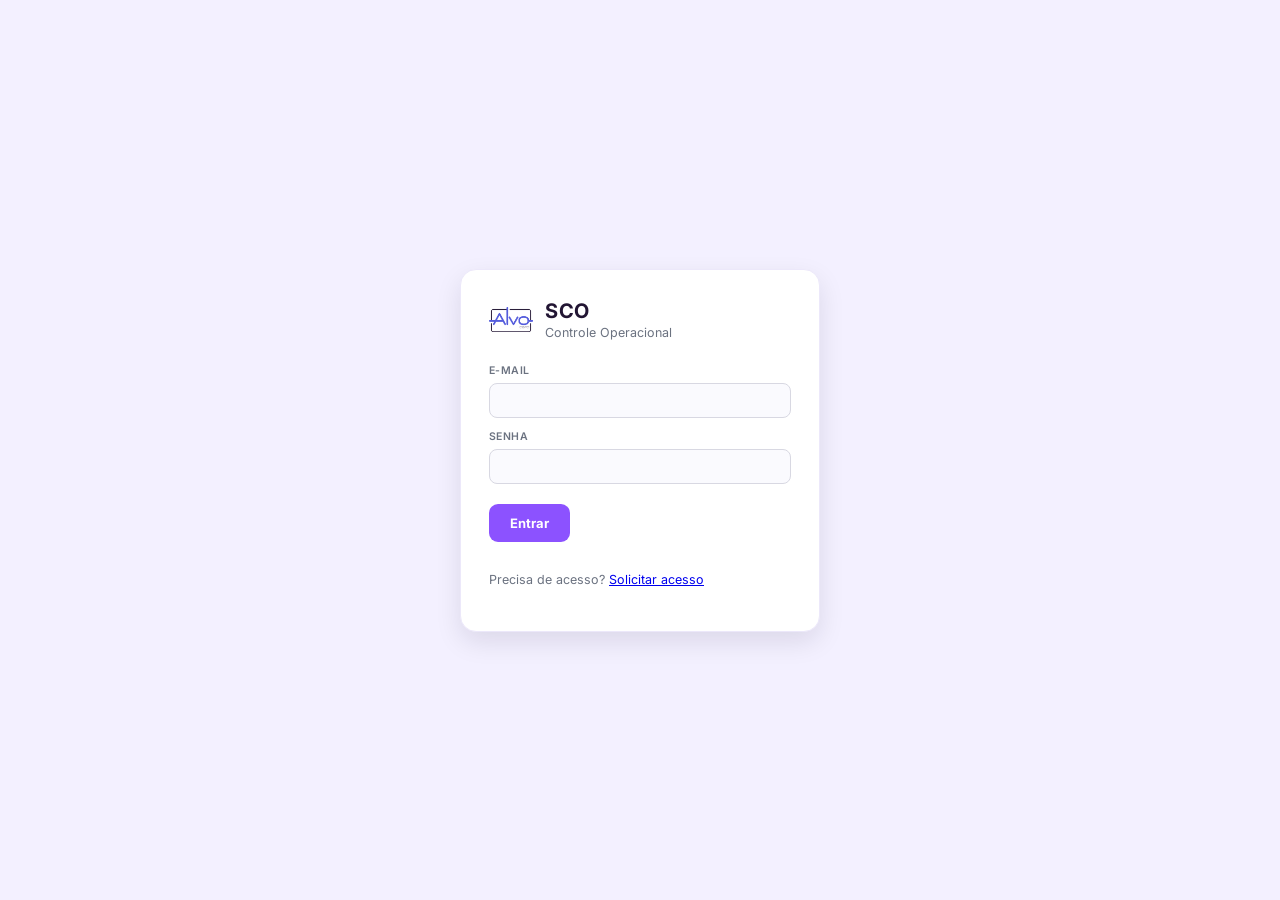
<file: front/index.html>
<!DOCTYPE html>
<html lang="pt-br">
<head>
<meta charset="UTF-8">
<meta name="viewport" content="width=device-width, initial-scale=1.0">
<title>Alvo Card — SCO</title>
<script>try{document.documentElement.setAttribute('data-theme',localStorage.getItem('cofc_tema')||'light')}catch(e){}</script>
<link rel="stylesheet" href="css/style.css">
<link rel="stylesheet"
      href="https://fonts.googleapis.com/css2?family=Inter:wght@400;500;600;700;800&display=swap"
      media="print" onload="this.media='all'">
</head>
<body>

<div class="toast-container" id="toast-container"></div>

<!-- ============ TOPBAR ============ -->
<header class="app-topbar">
  <div class="app-title">
    <img class="app-logo" src="assets/logo.png" alt="Alvo Card">
    <div class="app-title-text">
      <h1>Alvo Card</h1>
      <small>SCO — Controle Operacional</small>
    </div>
    <span class="breadcrumb-pill" id="breadcrumb">Módulos</span>
  </div>
  <div class="topbar-actions">
    <span id="sco-usuario-barra" class="sco-usuario-barra" hidden>
      <span id="sco-usuario-nome" class="muted"></span>
      <button class="btn btn-secondary btn-sm" id="btn-sco-admin" type="button" hidden>👤 Usuários</button>
      <button class="btn btn-secondary btn-sm" id="btn-sco-sair" type="button">Sair</button>
    </span>
    <button class="theme-btn" id="btn-tema" type="button" aria-label="Alternar tema">☀️ Claro</button>
    <button class="btn btn-secondary" id="btn-back" hidden>← Voltar</button>
  </div>
</header>

<main class="app-main">

  <div class="alert alert-modo" id="banner-modo" hidden></div>

  <!-- ============ PÁGINA: MÓDULOS ============ -->
  <section class="page" id="page-modulos">
    <div class="card">
      <h2 class="section-title">Módulos</h2>
      <p class="muted">Selecione um módulo para continuar.</p>
      <div class="modulos-grid">
        <button class="btn-modulo" data-goto="conciliacao">
          <span class="btn-modulo-icon"><svg viewBox="0 0 48 48" fill="none" stroke="currentColor" stroke-width="2.4" stroke-linecap="round" stroke-linejoin="round"><path d="M14 11 H8 V37 H14"/><path d="M34 11 H40 V37 H34"/><path d="M17 24 H20.5"/><path d="M31 24 H27.5"/><circle cx="24" cy="24" r="3.2" fill="currentColor" stroke="none"/></svg></span>
          <span>Conciliação</span>
        </button>
        <button class="btn-modulo" data-goto="gestao">
          <span class="btn-modulo-icon"><svg viewBox="0 0 48 48" fill="none" stroke="currentColor" stroke-width="2.4" stroke-linecap="round" stroke-linejoin="round"><circle cx="12" cy="24" r="6"/><circle cx="36" cy="24" r="6"/><path d="M18 24 H30"/><rect x="21.5" y="20.5" width="5" height="7" rx="1.5" fill="currentColor" stroke="none"/></svg></span>
          <span>Gestão de Convênios</span>
        </button>
      </div>
    </div>
  </section>

  <!-- ============ PÁGINA: CONCILIAÇÃO (submódulos) ============ -->
  <section class="page" id="page-conciliacao" hidden>
    <div class="card">
      <h2 class="section-title">Submódulos de Conciliação</h2>
      <p class="muted">Acesse as funcionalidades do módulo.</p>
      <div class="modulos-grid">
        <button class="btn-modulo" data-goto="sintetico">
          <span class="btn-modulo-icon"><svg viewBox="0 0 48 48" fill="none" stroke="currentColor" stroke-width="2.4" stroke-linecap="round" stroke-linejoin="round"><rect x="7.5" y="7.5" width="14" height="18" rx="3"/><rect x="26.5" y="7.5" width="14" height="10" rx="3"/><rect x="26.5" y="21.5" width="14" height="19" rx="3"/><rect x="7.5" y="29.5" width="14" height="11" rx="3"/></svg></span>
          <span>Controle Sintético — Convênios</span>
        </button>
        <button class="btn-modulo" data-goto="gerencia">
          <span class="btn-modulo-icon"><svg viewBox="0 0 48 48" fill="none" stroke="currentColor" stroke-width="2.4" stroke-linecap="round" stroke-linejoin="round"><path d="M8 16 H40"/><circle cx="18" cy="16" r="3.2" fill="currentColor" stroke="none"/><path d="M8 32 H40"/><circle cx="30" cy="32" r="3.2" fill="currentColor" stroke="none"/></svg></span>
          <span>Gerência de Convênios</span>
        </button>
        <button class="btn-modulo" data-goto="responsaveis">
          <span class="btn-modulo-icon"><svg viewBox="0 0 48 48" fill="none" stroke="currentColor" stroke-width="2.4" stroke-linecap="round" stroke-linejoin="round"><circle cx="17" cy="16" r="6"/><path d="M8 34 a9 9 0 0 1 18 0"/><rect x="30" y="14" width="11" height="15" rx="2.5"/><path d="M33 20 H38"/><path d="M33 24 H36.5"/></svg></span>
          <span>Responsáveis pela Conciliação</span>
        </button>
        <button class="btn-modulo" data-goto="remessas">
          <span class="btn-modulo-icon"><svg viewBox="0 0 48 48" fill="none" stroke="currentColor" stroke-width="2.4" stroke-linecap="round" stroke-linejoin="round"><rect x="7.5" y="14.5" width="15" height="19" rx="3"/><path d="M11 21 H19"/><path d="M11 25 H17"/><path d="M26 24 H40"/><path d="M35 19 L40 24 L35 29"/></svg></span>
          <span>Remessas — por convênio</span>
        </button>
      </div>
    </div>
  </section>

  <!-- ============ PÁGINA: GESTÃO DE CONVÊNIOS (submódulos) ============ -->
  <section class="page" id="page-gestao" hidden>
    <div class="card">
      <h2 class="section-title">Submódulos de Gestão de Convênios</h2>
      <p class="muted">
        O <b>convênio</b> é o assunto: cada originadora que o opera é uma linha dele,
        com número, vigência e custo próprios. As originadoras em si são cadastradas
        no submódulo ao lado.
      </p>
      <div class="modulos-grid">
        <button class="btn-modulo" data-goto="convenios">
          <span class="btn-modulo-icon"><svg viewBox="0 0 48 48" fill="none" stroke="currentColor" stroke-width="2.4" stroke-linecap="round" stroke-linejoin="round"><circle cx="12" cy="24" r="6"/><circle cx="36" cy="24" r="6"/><path d="M18 24 H30"/><rect x="21.5" y="20.5" width="5" height="7" rx="1.5" fill="currentColor" stroke="none"/></svg></span>
          <span>Convênios — originadoras e custos</span>
        </button>
        <button class="btn-modulo" data-goto="originadoras">
          <span class="btn-modulo-icon"><svg viewBox="0 0 48 48" fill="none" stroke="currentColor" stroke-width="2.4" stroke-linecap="round" stroke-linejoin="round"><circle cx="24" cy="24" r="6" fill="currentColor" stroke="none"/><path d="M24 6 V13"/><path d="M24 35 V42"/><path d="M6 24 H13"/><path d="M35 24 H42"/></svg></span>
          <span>Originadoras</span>
        </button>
      </div>
    </div>
  </section>

  <!-- ============ PÁGINA: CONVÊNIOS (lista) ============ -->
  <section class="page" id="page-convenios" hidden>
    <div class="card">
      <h2 class="section-title">Convênios</h2>
      <p class="muted">
        Um convênio é identificado pelo <b>CNPJ</b> — o número muda de originadora
        para originadora. A competência define quais vínculos aparecem como
        <b>vigentes</b> e qual custo está valendo.
      </p>

      <div class="filtros-grid">
        <div class="field">
          <label for="cv-competencia">Competência de referência</label>
          <input type="month" id="cv-competencia">
        </div>
        <div class="field">
          <label for="cv-vigencia">Situação na competência</label>
          <select id="cv-vigencia">
            <option value="todos">Todos</option>
            <option value="vigentes">Só com originadora vigente</option>
            <option value="sem">Sem originadora vigente</option>
          </select>
        </div>
        <div class="field field-busca">
          <label for="cv-busca">Busca</label>
          <input type="text" id="cv-busca" placeholder="Nome, CNPJ, originadora ou número...">
        </div>
      </div>
      <div class="sintetico-actions">
        <button class="btn btn-primary" id="btn-cv-buscar">🔎 Pesquisar</button>
        <button class="btn btn-secondary" id="btn-cv-novo">+ Novo convênio</button>
      </div>
      <p class="muted venc-sub">
        A <b>geração de competência</b> saiu daqui: quem decide o que entra na
        conciliação é a mesa. Ela agora vive em
        <b>Conciliação › Gerência de Convênios</b>.
      </p>
    </div>

    <div class="card">
      <div class="alert-invert" id="cv-resumo">0 convênio(s)</div>
      <div class="table-wrapper">
        <table class="grid" id="tbl-convenios"><thead></thead><tbody></tbody></table>
      </div>
      <div class="tbl-hint">💡 Clique na linha para abrir o convênio e gerir as originadoras e os custos.</div>
    </div>
  </section>

  <!-- ============ PÁGINA: CONVÊNIO (detalhe) ============ -->
  <section class="page" id="page-convenio" hidden>
    <div class="card">
      <h2 class="section-title">Convênio</h2>
      <div class="alert" id="convenio-header">Selecione um convênio na lista.</div>
      <div class="form-grid form-grid-2">
        <div class="field"><label>CNPJ *</label><input data-c="cnpj_convenio" id="cvd-cnpj"></div>
        <div class="field"><label>Nome do convênio *</label><input data-c="nome_convenio"></div>
        <div class="field"><label>Averbadora</label><input data-c="averbadora" placeholder="Ex.: Zetra"></div>
        <div class="field"><label>Status</label>
          <select data-c="status"><option>ATIVO</option><option>INATIVO</option></select>
        </div>
        <div class="field"><label>Status de produção</label>
          <select data-c="status_producao">
            <option value="">(não informado)</option>
            <option>Em produção</option><option>Em implantação</option>
            <option>Suspenso</option><option>Encerrado</option>
          </select>
        </div>
        <div class="field"><label>Gestora de margem</label><input data-c="gestora_margem" placeholder="Ex.: Zetra, Neoconsig, Consignet"></div>
        <div class="field"><label>Link de acesso (gestora)</label><input data-c="link_gestora" id="cvd-link-gestora" placeholder="https://..."></div>
        <div class="field field-wide"><label>Observação</label><textarea data-c="observacao" rows="2"></textarea></div>
      </div>
      <div class="form-actions">
        <button class="btn btn-primary" id="btn-salvar-convenio">Salvar convênio</button>
        <button class="btn btn-secondary" id="btn-acessar-gestora">Acessar gestora</button>
      </div>
      <div class="form-msg" id="msg-convenio"></div>
    </div>

    <!-- Originadoras que operam este convênio -->
    <div class="card">
      <div class="aba-titulo">Originadoras que operam este convênio</div>
      <p class="muted venc-sub">
        Cada linha é um vínculo: o número do convênio <b>naquela originadora</b> e a
        vigência que o coloca (ou tira) da conciliação mensal.
      </p>
      <div class="table-wrapper">
        <table class="grid" id="tbl-vinculos"><thead></thead><tbody></tbody></table>
      </div>
      <div class="tbl-hint">💡 Clique na linha para editar o vínculo e cadastrar o custo dele.</div>
    </div>

    <div class="card">
      <div class="aba-titulo" id="titulo-form-vinculo">Adicionar originadora ao convênio</div>
      <div class="form-grid">
        <div class="field"><label>Originadora *</label><select data-v="originador" id="vin-originador"></select></div>
        <div class="field"><label>N° do convênio (automático)</label><input data-v="numero_convenio" id="vin-numero" class="campo-chave" readonly placeholder="gerado ao salvar"></div>
        <div class="field"><label>Vigente a partir de *</label><input type="month" data-v="competencia_inicio"></div>
        <div class="field"><label>Encerrado em (vazio = vigente)</label><input type="month" data-v="competencia_fim"></div>
        <div class="field"><label>Status</label>
          <select data-v="status"><option>ATIVO</option><option>INATIVO</option></select>
        </div>
        <div class="field field-wide"><label>Observação</label><textarea data-v="observacao" rows="2"></textarea></div>
      </div>
      <div class="form-actions">
        <button class="btn btn-primary" id="btn-salvar-vinculo">Salvar vínculo</button>
        <button class="btn btn-secondary" id="btn-novo-vinculo">Novo / Limpar</button>
        <button class="btn btn-ghost" id="btn-excluir-vinculo" hidden>Excluir vínculo</button>
      </div>
      <div class="form-msg" id="msg-vinculo"></div>
    </div>

    <!-- O controle de vencimentos/competências saiu da Gestão: agora é da
         Conciliação, em Conciliação › Gerência de Convênios. A Gestão fica
         só com o cadastro do convênio (originadoras, vigência e custo). -->

    <!-- Custo do vínculo selecionado -->
    <div class="card" id="card-custo" hidden>
      <div class="aba-titulo" id="titulo-custo">Custo do vínculo</div>
      <p class="muted venc-sub">
        Vale <b>um custo por competência</b>. Ao colocar um novo em vigor, o anterior
        não é apagado: fica encerrado na competência anterior, para que a conciliação
        de um mês passado continue sabendo qual custo valia nele.
      </p>

      <div class="form-grid">
        <div class="field"><label>Método de custo *</label>
          <select data-k="metodo" id="custo-metodo">
            <option value="PERCENTUAL">Percentual sobre valor</option>
            <option value="FIXO_MENSAL">Valor fixo mensal</option>
            <option value="POR_CONTRATO">Valor por contrato/operação</option>
            <option value="FAIXA">Faixa / escalonado</option>
          </select>
        </div>
        <div class="field"><label>Vigente a partir de *</label><input type="month" data-k="competencia_inicio"></div>

        <div class="field custo-campo custo-PERCENTUAL"><label>Alíquota (%)</label><input data-k="aliquota_percentual" placeholder="Ex.: 2,5"></div>
        <div class="field custo-campo custo-PERCENTUAL"><label>Base de cálculo</label>
          <select data-k="base_calculo">
            <option value="VALOR_RETORNO">Valor retorno (descontado em folha)</option>
            <option value="VALOR_REMESSA">Valor remessa (enviado)</option>
            <option value="VALOR_REPASSE">Valor repasse (recebido do convênio)</option>
          </select>
        </div>
        <div class="field custo-campo custo-FIXO_MENSAL"><label>Valor fixo mensal (R$)</label><input data-k="valor_fixo" placeholder="Ex.: 1500,00"></div>
        <div class="field custo-campo custo-POR_CONTRATO"><label>Valor por contrato (R$)</label><input data-k="valor_unitario" placeholder="Ex.: 3,50"></div>
        <div class="field custo-campo custo-FAIXA"><label>Faixa definida por</label>
          <select data-k="criterio_faixa">
            <option value="QUANTIDADE">Quantidade de contratos</option>
            <option value="VALOR">Valor da competência</option>
          </select>
        </div>

        <div class="field field-wide"><label>Observação</label><textarea data-k="observacao" rows="2"></textarea></div>
      </div>

      <!-- Tabela de faixas (só no método FAIXA) -->
      <div class="custo-campo custo-FAIXA" id="bloco-faixas">
        <div class="aba-titulo">Degraus da tabela</div>
        <div class="table-wrapper">
          <table class="grid grid-compact" id="tbl-faixas"><thead></thead><tbody></tbody></table>
        </div>
        <div class="form-actions">
          <button class="btn btn-secondary" id="btn-add-faixa" type="button">+ Adicionar degrau</button>
        </div>
        <div class="tbl-hint">💡 Deixe <b>Até</b> em <b>0</b> no último degrau: ele absorve tudo acima do anterior.</div>
      </div>

      <div class="form-actions">
        <button class="btn btn-primary" id="btn-salvar-custo">Colocar custo em vigor</button>
      </div>
      <div class="form-msg" id="msg-custo"></div>

      <div class="aba-titulo">Histórico de custo</div>
      <div class="tbl-hint">💡 Clique num custo para <b>ativar/desativar</b>. Custo inativo não é aplicado no cálculo (o histórico é preservado).</div>
      <div class="table-wrapper">
        <table class="grid grid-compact" id="tbl-custos"><thead></thead><tbody></tbody></table>
      </div>
    </div>
  </section>

  <!-- ============ PÁGINA: ORIGINADORAS ============ -->
  <section class="page" id="page-originadoras" hidden>
    <div class="card">
      <h2 class="section-title">Originadoras</h2>
      <p class="muted">
        Cadastro de cada originadora. Os convênios são ligados a elas no submódulo
        <b>Convênios</b>.
      </p>
      <div class="table-wrapper">
        <table class="grid" id="tbl-originadoras"><thead></thead><tbody></tbody></table>
      </div>
      <div class="tbl-hint">💡 Clique na linha para editar. Originadora com convênio vinculado não é excluída — inative-a.</div>
    </div>

    <div class="card">
      <div class="aba-titulo" id="titulo-form-originadora">Cadastro de originadora (criar/editar)</div>
      <div class="form-grid">
        <div class="field"><label>Nome *</label><input data-o="nome" id="org-nome" placeholder="Ex.: Alvo Card"></div>
        <div class="field"><label>Código *</label><input data-o="codigo" placeholder="Ex.: ALV" maxlength="4"></div>
        <div class="field"><label>CNPJ</label><input data-o="cnpj"></div>
        <div class="field"><label>Status</label>
          <select data-o="status"><option>ATIVO</option><option>INATIVO</option></select>
        </div>
        <div class="field field-wide"><label>Observação</label><textarea data-o="observacao" rows="2"></textarea></div>
      </div>
      <div class="form-actions">
        <button class="btn btn-primary" id="btn-salvar-originadora">Salvar originadora</button>
        <button class="btn btn-secondary" id="btn-novo-originadora">Novo / Limpar</button>
        <button class="btn btn-ghost" id="btn-excluir-originadora" hidden>Excluir</button>
      </div>
      <div class="form-msg" id="msg-originadora"></div>
    </div>
  </section>

  <!-- ============ PÁGINA: CONTROLE SINTÉTICO ============ -->
  <section class="page" id="page-sintetico" hidden>
    <div class="card">
      <h2 class="section-title">Controle Sintético</h2>
      <p class="muted">O controle é <b>mensal por originadora</b>: escolha a competência e a originadora para listar os convênios.</p>

      <details class="accordion" open>
        <summary>Filtros</summary>
        <div class="filtros-grid">
          <div class="field">
            <label for="f-mes">Mês (referência) *</label>
            <select id="f-mes"></select>
          </div>
          <div class="field">
            <label for="f-originador">Originadora *</label>
            <select id="f-originador"></select>
          </div>
          <div class="field">
            <label for="f-status">Status</label>
            <select id="f-status"></select>
          </div>
          <div class="field">
            <label for="f-motivo">Motivo</label>
            <select id="f-motivo"></select>
          </div>
          <div class="field">
            <label for="f-venc">Data vencimento</label>
            <input type="text" id="f-venc" placeholder="dd/mm/aaaa">
          </div>
          <div class="field">
            <label for="f-sla">Data SLA</label>
            <input type="text" id="f-sla" placeholder="dd/mm/aaaa">
          </div>
          <div class="field">
            <label for="f-corte">Data corte</label>
            <input type="text" id="f-corte" placeholder="dd/mm/aaaa">
          </div>
        </div>
        <div class="field field-busca">
          <label for="f-busca">Busca</label>
          <input type="text" id="f-busca" placeholder="Nome, CNPJ, número do convênio, motivo...">
        </div>
        <div class="sintetico-actions">
          <button class="btn btn-primary" id="btn-filtrar">🔎 Pesquisar</button>
          <button class="btn btn-secondary" id="btn-abrir">Abrir ▸</button>
          <button class="btn btn-ghost" id="btn-limpar">Limpar</button>
        </div>
      </details>
    </div>

    <div class="card">
      <div class="alert-invert" id="sintetico-resumo">0 registro(s) encontrado(s)</div>
      <div class="table-wrapper">
        <table class="grid" id="tbl-sintetico">
          <thead>
            <tr>
              <th>Mês Ref.</th>
              <th>Originador</th>
              <th>N° Convênio</th>
              <th>Nome convênio</th>
              <th>Status Conciliação</th>
              <th>VCTO convênio</th>
              <th>SLA Conciliação</th>
              <th>Data corte</th>
              <th>Inadimp</th>
              <th>% Inadimp</th>
            </tr>
          </thead>
          <tbody id="tbl-sintetico-body"></tbody>
        </table>
        <p class="empty-state" id="sintetico-empty" hidden>Selecione a competência e a originadora e clique em Pesquisar.</p>
      </div>
      <div class="tbl-hint">💡 Selecione uma linha e clique em <b>Abrir</b> (ou duplo clique).</div>
    </div>
  </section>

  <!-- ============ PÁGINA: CONTROLE ANALÍTICO ============ -->
  <section class="page" id="page-analitico" hidden>
    <div class="card">
      <h2 class="section-title">Controle Analítico</h2>
      <div class="alert" id="analitico-header">Selecione um convênio no Sintético para ver o detalhe.</div>
    </div>

    <!-- Dashboard de vencimentários: resumo no formato do Sintético.
         Uma linha por competência de vencimento do convênio; clicar na
         linha abre aquela competência sem voltar ao Sintético. -->
    <div class="card venc-bar">
      <div class="venc-topo">
        <div>
          <div class="aba-titulo">Vencimentários do convênio (competências de vencimento)</div>
          <p class="muted venc-sub">Clique na linha para abrir a competência que quiser trabalhar. Status e cenário se editam na aba Conciliação.</p>
        </div>
      </div>

      <div class="table-wrapper table-wrapper-scroll" id="venc-scroll">
        <table class="grid grid-compact" id="tbl-venc"><thead></thead><tbody></tbody></table>
      </div>

      <div class="venc-legenda">
        <div><span class="scope-badge scope-venc">Por vencimentário</span> <b>Conciliação, Financeiro e Cobrança</b> mudam conforme a competência selecionada acima.</div>
        <div><span class="scope-badge scope-shared">Compartilhado</span> <b>Secretaria, Particularidade, Conta e Contato</b> são regra do convênio e <b>valem para todas as competências</b>.</div>
      </div>
    </div>

    <div class="tabs">
      <div class="tabs-nav" id="analitico-tabs">
        <button class="tab-btn active" data-tab="conciliacao" data-scope="venc">Conciliação <i class="scope-dot scope-venc" title="Por vencimentário"></i></button>
        <button class="tab-btn" data-tab="particularidade" data-scope="shared">Particularidade <i class="scope-dot scope-shared" title="Compartilhado — repete"></i></button>
        <button class="tab-btn" data-tab="financeiro" data-scope="venc">Financeiro <i class="scope-dot scope-venc" title="Por vencimentário"></i></button>
        <button class="tab-btn" data-tab="conta" data-scope="shared">Conta <i class="scope-dot scope-shared" title="Compartilhado — repete"></i></button>
        <button class="tab-btn" data-tab="secretaria" data-scope="shared">Secretaria <i class="scope-dot scope-shared" title="Compartilhado — repete"></i></button>
        <button class="tab-btn" data-tab="contato" data-scope="shared">Contato <i class="scope-dot scope-shared" title="Compartilhado — repete"></i></button>
        <button class="tab-btn" data-tab="cobranca" data-scope="venc">Cobrança <i class="scope-dot scope-venc" title="Por vencimentário"></i></button>
      </div>

      <!-- Aba Conciliação -->
      <div class="tab-panel active" id="tab-conciliacao">
        <div class="scope-note scope-venc">📌 <b>Por vencimentário</b> — dados do vencimentário selecionado: <b class="venc-atual">—</b></div>

        <div class="card" id="card-secretarias-devedoras" hidden>
          <div class="aba-titulo">Secretarias devedoras — sem repasse no Financeiro</div>
          <div class="chips" id="lista-secretarias-devedoras"></div>
          <div class="tbl-hint">Cadastre as secretarias na aba <b>Secretaria</b> e aponte a secretaria em cada lançamento do <b>Financeiro</b>.</div>
        </div>

        <div class="card">
          <div class="aba-titulo">Conciliação do Convênio (edição controlada por campo)</div>
          <div class="form-grid form-grid-2" id="form-conciliacao"></div>
          <div class="form-actions">
            <button class="btn btn-primary" id="btn-salvar-conciliacao">Salvar dados</button>
          </div>
          <div class="form-msg" id="msg-conciliacao"></div>
        </div>
      </div>

      <!-- Aba Particularidade -->
      <div class="tab-panel" id="tab-particularidade" hidden>
        <div class="scope-note scope-shared">🔁 <b>Compartilhado</b> — regra do convênio: estes dados <b>valem para todas as competências</b>.</div>
        <div class="card">
          <div class="aba-titulo">Particularidades do Convênio</div>
          <div class="table-wrapper">
            <table class="grid" id="tbl-particularidade"><thead></thead><tbody></tbody></table>
          </div>
        </div>
        <div class="card">
          <div class="aba-titulo">Formulário de particularidade (criar/editar)</div>
          <div class="form-grid">
            <div class="field"><label>Rubrica / Produto</label><input data-f="rubrica_produto"></div>
            <div class="field"><label>Modelo de averbação</label>
              <select data-f="modelo_de_averbacao">
                <option>MARGEM</option><option>FOLHA</option><option>BOLETO</option><option>OUTRO</option>
              </select>
            </div>
            <div class="field"><label>Status</label>
              <select data-f="status_particularidade"><option>ATIVA</option><option>INATIVA</option></select>
            </div>
            <div class="field"><label>Retenção</label>
              <select data-f="retencao" id="part-retencao"><option>NÃO</option><option>SIM</option></select>
            </div>
            <div class="field part-retencao-campo" hidden><label>Valor</label><input data-f="retencao_valor"></div>
            <div class="field part-retencao-campo" hidden><label>Porcentagem</label><input data-f="retencao_percent"></div>
            <div class="field field-wide"><label>Observação</label><textarea data-f="observacao" rows="3"></textarea></div>
          </div>
          <div class="form-actions">
            <button class="btn btn-primary" id="btn-salvar-part">Salvar particularidade</button>
            <button class="btn btn-secondary" id="btn-novo-part">Novo / Limpar</button>
          </div>
          <div class="form-msg" id="msg-part"></div>
        </div>
      </div>

      <!-- Aba Financeiro -->
      <div class="tab-panel" id="tab-financeiro" hidden>
        <div class="scope-note scope-venc">📌 <b>Por vencimentário</b> — dados do vencimentário selecionado: <b class="venc-atual">—</b></div>
        <div class="card">
          <div class="aba-titulo">Repasses financeiros do Convênio</div>
          <div class="table-wrapper">
            <table class="grid" id="tbl-financeiro"><thead></thead><tbody></tbody></table>
          </div>
          <div class="tbl-hint">💡 A soma de <b>valor recebido</b> alimenta o <b>Valor repasse</b> da aba Conciliação.</div>
        </div>
        <div class="card">
          <div class="aba-titulo" id="titulo-form-financeiro">Formulário de repasse (criar/editar)</div>
          <p class="muted venc-sub">
            Informe a <b>data de recebimento</b> e o <b>valor recebido</b>. O <b>custo</b> é
            aplicado pela regra do convênio (Gestão) e o <b>status</b> sai automático da
            diferença — atualizam ao digitar. Se o custo for por contrato/faixa, informe a
            <b>quantidade recebida</b>.
          </p>
          <div class="form-grid">
            <div class="field"><label>Secretaria repassada</label><select data-f="secretaria" id="fin-secretaria"></select></div>
            <div class="field"><label>Data de recebimento</label><input data-f="data_efetiva" id="fin-data" placeholder="dd/mm/aaaa"></div>
            <div class="field"><label>Valor recebido (R$)</label><input data-f="valor_recebido" id="fin-recebido" placeholder="0,00"></div>
            <div class="field" id="fin-quantidade-campo" hidden><label>Quantidade recebida</label><input data-f="quantidade" id="fin-quantidade" placeholder="Ex.: 120"></div>
            <div class="field"><label>Custo aplicado</label><input data-f="custo" id="fin-custo" class="campo-chave" disabled></div>
            <div class="field"><label>Status (automático)</label><input data-f="status_financeiro" id="fin-status" class="campo-chave" disabled></div>
            <div class="field"><label>Divergência (devendo)</label><input data-f="devendo" id="fin-devendo" class="campo-chave" disabled></div>
            <div class="field field-wide"><label>Observação</label><textarea data-f="observacao" rows="3"></textarea></div>
          </div>
          <div class="form-actions">
            <button class="btn btn-primary" id="btn-salvar-fin">Salvar repasse</button>
            <button class="btn btn-secondary" id="btn-novo-fin">Novo / Limpar</button>
          </div>
          <div class="form-msg" id="msg-fin"></div>
        </div>
      </div>

      <!-- Aba Conta -->
      <div class="tab-panel" id="tab-conta" hidden>
        <div class="scope-note scope-shared">🔁 <b>Compartilhado</b> — regra do convênio: estes dados <b>valem para todas as competências</b>.</div>
        <div class="card">
          <div class="aba-titulo">Contas do Convênio</div>
          <div class="table-wrapper">
            <table class="grid" id="tbl-conta"><thead></thead><tbody></tbody></table>
          </div>
        </div>
        <div class="card">
          <div class="aba-titulo">Formulário de conta (criar/editar)</div>
          <div class="form-grid">
            <div class="field"><label>Banco</label><input data-f="banco"></div>
            <div class="field"><label>Agência</label><input data-f="agencia"></div>
            <div class="field"><label>Conta</label><input data-f="conta"></div>
            <div class="field"><label>Chave Pix</label><input data-f="chave_pix"></div>
            <div class="field"><label>CNPJ</label><input data-f="cnpj"></div>
            <div class="field"><label>Status da conta</label>
              <select data-f="status_conta"><option>ATIVA</option><option>INATIVA</option><option>EM VALIDAÇÃO</option></select>
            </div>
          </div>
          <div class="form-actions">
            <button class="btn btn-primary" id="btn-salvar-conta">Salvar conta</button>
            <button class="btn btn-secondary" id="btn-novo-conta">Novo / Limpar</button>
          </div>
          <div class="form-msg" id="msg-conta"></div>
        </div>
      </div>

      <!-- Aba Secretaria -->
      <div class="tab-panel" id="tab-secretaria" hidden>
        <div class="scope-note scope-shared">🔁 <b>Compartilhado</b> — regra do convênio: estes dados <b>valem para todas as competências</b>.</div>
        <div class="card">
          <div class="aba-titulo">Secretarias do Convênio</div>
          <div class="table-wrapper">
            <table class="grid" id="tbl-secretaria"><thead></thead><tbody></tbody></table>
          </div>
          <div class="tbl-hint">💡 Secretaria <b>ATIVA</b> sem repasse lançado no Financeiro do vencimentário aparece como <b>devedora</b> na aba Conciliação.</div>
        </div>
        <div class="card">
          <div class="aba-titulo">Formulário de secretaria (criar/editar)</div>
          <div class="form-grid">
            <div class="field"><label>Nome *</label><input data-f="nome" placeholder="Ex.: Secretaria de Educação"></div>
            <div class="field"><label>Código / sigla</label><input data-f="codigo" placeholder="Ex.: SEDUC"></div>
            <div class="field"><label>Status</label>
              <select data-f="status_secretaria"><option>ATIVA</option><option>INATIVA</option></select>
            </div>
            <div class="field field-wide"><label>Observação</label><textarea data-f="observacao" rows="3"></textarea></div>
          </div>
          <div class="form-actions">
            <button class="btn btn-primary" id="btn-salvar-secretaria">Salvar secretaria</button>
            <button class="btn btn-secondary" id="btn-novo-secretaria">Novo / Limpar</button>
          </div>
          <div class="form-msg" id="msg-secretaria"></div>
        </div>
      </div>

      <!-- Aba Contato -->
      <div class="tab-panel" id="tab-contato" hidden>
        <div class="scope-note scope-shared">🔁 <b>Compartilhado</b> — regra do convênio: estes dados <b>valem para todas as competências</b>.</div>
        <div class="card">
          <div class="aba-titulo">Contatos do Convênio</div>
          <div class="table-wrapper">
            <table class="grid" id="tbl-contato"><thead></thead><tbody></tbody></table>
          </div>
          <div class="tbl-hint">💡 Cada secretaria tem seu contato. Quem responde por todas fica como <b>Todas as secretarias</b>.</div>
        </div>
        <div class="card">
          <div class="aba-titulo">Formulário de contato (criar/editar)</div>
          <div class="form-grid">
            <div class="field"><label>Secretaria</label><select data-f="secretaria" id="contato-secretaria"></select></div>
            <div class="field"><label>Área</label><input data-f="area" placeholder="Ex.: Operações / Financeiro / TI"></div>
            <div class="field"><label>Status</label>
              <select data-f="status"><option>ATIVO</option><option>INATIVO</option></select>
            </div>
            <div class="field"><label>Nome *</label><input data-f="nome" placeholder="Obrigatório"></div>
            <div class="field"><label>E-mail</label><input data-f="email"></div>
            <div class="field"><label>Telefone</label><input data-f="telefone"></div>
            <div class="field field-wide"><label>Observação</label><textarea data-f="observacao" rows="3"></textarea></div>
          </div>
          <div class="form-actions">
            <button class="btn btn-primary" id="btn-salvar-contato">Salvar contato</button>
            <button class="btn btn-secondary" id="btn-novo-contato">Novo / Limpar</button>
          </div>
          <div class="form-msg" id="msg-contato"></div>
        </div>
      </div>

      <!-- Aba Cobrança -->
      <div class="tab-panel" id="tab-cobranca" hidden>
        <div class="scope-note scope-venc">📌 <b>Por vencimentário</b> — dados do vencimentário selecionado: <b class="venc-atual">—</b></div>
        <div class="card">
          <div class="aba-titulo" id="titulo-cobranca-hist">Histórico de tentativas de cobrança</div>
          <div class="table-wrapper">
            <table class="grid" id="tbl-cobranca-hist"><thead></thead><tbody></tbody></table>
          </div>
        </div>
        <div class="card">
          <div class="aba-titulo">Registrar tentativa (o contato vem do cadastro da aba Contato)</div>
          <div class="form-grid">
            <div class="field"><label>Contato acionado *</label><select data-f="contato_nome" id="cob-contato"></select></div>
            <div class="field"><label>Data/hora</label><input data-f="data_hora" id="cob-data" placeholder="dd/mm/aaaa hh:mm"></div>
            <div class="field"><label>Canal</label>
              <select data-f="canal"><option>telefone</option><option>whatsapp</option><option>email</option><option>presencial</option></select>
            </div>
            <div class="field"><label>Resultado</label>
              <select data-f="resultado">
                <option value="sem_resposta">Sem resposta</option>
                <option value="contato_efetivo">Contato efetivo</option>
                <option value="retornar">Pediu para retornar</option>
                <option value="recusado">Recusou negociação</option>
                <option value="regularizou">Regularizou / vai pagar</option>
              </select>
            </div>
            <div class="field field-wide"><label>Observação</label><textarea data-f="observacao" rows="3"></textarea></div>
          </div>
          <div class="form-actions">
            <button class="btn btn-primary" id="btn-registrar-cobranca">Registrar tentativa</button>
          </div>
          <div class="form-msg" id="msg-cobranca"></div>
        </div>
      </div>

    </div>
  </section>

  <!-- ============ PÁGINA: GERÊNCIA DE CONVÊNIOS (Conciliação) ============ -->
  <section class="page" id="page-gerencia" hidden>
    <div class="card">
      <h2 class="section-title">Gerência de Convênios</h2>
      <p class="muted">
        A visão da <b>mesa de conciliação</b>: cada convênio e a originadora que o
        opera. Aqui a mesa <b>liga/desliga</b> o que acompanha (sem tocar no cadastro
        da Gestão), registra o <b>primeiro vencimento</b> e <b>gera a competência</b>.
        Convênio desligado não entra na geração.
      </p>

      <div class="filtros-grid">
        <div class="field">
          <label for="gr-competencia">Competência de referência</label>
          <input type="month" id="gr-competencia">
        </div>
        <div class="field field-busca">
          <label for="gr-busca">Busca</label>
          <input type="text" id="gr-busca" placeholder="Convênio, CNPJ, originadora ou número...">
        </div>
      </div>
      <div class="sintetico-actions">
        <button class="btn btn-primary" id="btn-gr-atualizar">🔄 Atualizar</button>
        <button class="btn btn-secondary" id="btn-gr-massivo">⚙️ Gerar competência (massivo)</button>
      </div>
      <p class="muted venc-sub">
        <b>Massivo</b> clona o esqueleto do mês anterior (dias, SLA e corte) para a
        competência de referência em todos os convênios <b>vigentes e ligados</b>,
        com os valores zerados, e emite a solicitação para a automação do Datacob.
      </p>
      <div class="form-msg" id="msg-gerencia"></div>
    </div>

    <div class="card">
      <div class="aba-titulo">Originadoras (grupo master)</div>
      <p class="muted">
        A originadora agrupa convênios. <b>Desativá-la bloqueia a geração de todos
        os convênios dela</b> (mesmo os ligados individualmente) — é um interruptor
        acima do liga/desliga de cada convênio. Use <b>Ver convênios</b> para filtrar
        a lista abaixo pela originadora.
      </p>
      <div class="filtros-grid">
        <div class="field">
          <label for="gr-orig-inicio">Período p/ geração — inicial</label>
          <input type="month" id="gr-orig-inicio">
        </div>
        <div class="field">
          <label for="gr-orig-fim">Período p/ geração — final</label>
          <input type="month" id="gr-orig-fim">
        </div>
      </div>
      <p class="muted venc-sub">
        <b>Gerar mês</b> usa a competência de referência acima; <b>Gerar período</b>
        usa o intervalo definido aqui. Ambos geram todos os convênios ligados e
        vigentes da originadora.
      </p>
      <div class="table-wrapper">
        <table class="grid" id="tbl-gr-originadoras"><thead></thead><tbody></tbody></table>
      </div>
      <div class="form-msg" id="msg-gerencia-originadora"></div>
    </div>

    <div class="card">
      <div class="alert-invert" id="gr-resumo">0 convênio(s)</div>
      <div class="tbl-hint">💡 Clique num convênio para abrir o detalhe (Dados, Originadora, Competência e Controle).</div>
      <div class="table-wrapper">
        <table class="grid" id="tbl-gerencia"><thead></thead><tbody></tbody></table>
      </div>
    </div>
  </section>

  <!-- ====== PÁGINA: DETALHE DO CONVÊNIO (Gerência · Conciliação) ====== -->
  <section class="page" id="page-gerencia-detalhe" hidden>
    <div class="card">
      <h2 class="section-title" id="grd-titulo">Convênio</h2>
      <div class="tabs">
        <div class="tabs-nav" id="grd-tabs">
          <button class="tab-btn active" data-gtab="dados">Dados Gerais</button>
          <button class="tab-btn" data-gtab="originadora">Originadora</button>
          <button class="tab-btn" data-gtab="competencia">Competência</button>
          <button class="tab-btn" data-gtab="controle">Controle</button>
          <button class="tab-btn" data-gtab="remessas">Remessas</button>
          <button class="tab-btn" data-gtab="responsaveis">Responsáveis</button>
        </div>

        <!-- Aba Dados Gerais -->
        <div class="tab-panel active" id="gtab-dados">
          <div class="card">
            <div class="aba-titulo">Dados gerais do convênio</div>
            <div class="form-grid">
              <div class="field"><label>Convênio</label><div class="ro-valor" id="grd-nome">—</div></div>
              <div class="field"><label>CNPJ</label><div class="ro-valor" id="grd-cnpj">—</div></div>
              <div class="field"><label>Cadastrado em</label><div class="ro-valor" id="grd-cadastrado">—</div></div>
              <div class="field"><label>Vigente na competência</label><div class="ro-valor" id="grd-vigente">—</div></div>
              <div class="field"><label>Status na Gestão (leitura)</label><div class="ro-valor" id="grd-gestao">—</div></div>
            </div>
          </div>
        </div>

        <!-- Aba Originadora -->
        <div class="tab-panel" id="gtab-originadora" hidden>
          <div class="card">
            <div class="aba-titulo">Originadora que opera este convênio</div>
            <div class="form-grid">
              <div class="field"><label>Originadora</label><div class="ro-valor" id="grd-originadora">—</div></div>
              <div class="field"><label>N° do convênio</label><div class="ro-valor" id="grd-numero">—</div></div>
              <div class="field"><label>Averbadora</label><div class="ro-valor" id="grd-averbadora">—</div></div>
            </div>
          </div>
        </div>

        <!-- Aba Competência -->
        <div class="tab-panel" id="gtab-competencia" hidden>
          <div class="card">
            <div class="aba-titulo">Gerar competências por período</div>
            <p class="muted">
              Gera de uma vez o intervalo escolhido para este convênio: cada mês é
              clonado do anterior (ou do controle definido). Respeita a vigência e o
              liga/desliga.
            </p>
            <div class="form-grid">
              <div class="field">
                <label for="grd-per-inicio">Competência inicial *</label>
                <input type="month" id="grd-per-inicio">
              </div>
              <div class="field">
                <label for="grd-per-fim">Competência final *</label>
                <input type="month" id="grd-per-fim">
              </div>
            </div>
            <div class="form-actions">
              <button class="btn btn-primary" id="btn-grd-periodo">Gerar período</button>
            </div>
            <div class="form-msg" id="msg-grd-periodo"></div>
          </div>
        </div>

        <!-- Aba Controle -->
        <div class="tab-panel" id="gtab-controle" hidden>
          <div class="card">
            <div class="aba-titulo">Controle da conciliação</div>
            <p class="muted">
              Estado próprio da mesa (não toca no cadastro da Gestão). O controle de
              vencimento se <b>replica</b> em toda competência gerada; offset em branco
              = o Datacob preenche aquela data.
            </p>
            <div class="form-grid">
              <div class="field field-inline">
                <label for="grd-ativa">Em conciliação</label>
                <label class="switch"><input type="checkbox" id="grd-ativa"><span></span></label>
              </div>
              <div class="field">
                <label for="grd-dia">Dia de vencimento (1–30)</label>
                <input type="number" min="1" max="30" step="1" id="grd-dia" placeholder="Ex.: 5">
              </div>
              <div class="field">
                <label for="grd-remessa">Envio remessa (dias antes)</label>
                <input type="number" min="0" step="1" id="grd-remessa" placeholder="Ex.: 3">
              </div>
              <div class="field">
                <label for="grd-sla">Qtd dias SLA pagamento</label>
                <input type="number" min="0" step="1" id="grd-sla" placeholder="Ex.: 17">
              </div>
              <div class="field">
                <label for="grd-corte">Corte (dias antes)</label>
                <input type="number" min="0" step="1" id="grd-corte" placeholder="Ex.: 2">
              </div>
            </div>
            <div class="form-actions">
              <button class="btn btn-primary" id="btn-grd-ctrl-salvar">Salvar controle</button>
            </div>
            <div class="form-msg" id="msg-grd-controle"></div>
          </div>
        </div>

        <!-- Aba Remessas -->
        <div class="tab-panel" id="gtab-remessas" hidden>
          <div class="card">
            <div class="aba-titulo">Gerenciamento de remessas por vencimento</div>
            <p class="muted">
              Acompanhamento do envio de cada vencimento da competência. A <b>regra de
              envio</b> (dias antes, SLA, corte) vem do <b>Controle</b> e se replica; aqui
              fica o <b>histórico de envio</b> (situação, data, usuário) com auditoria.
            </p>
            <div class="alert-invert">Regra de envio (do Controle): <b id="grd-rem-regra">—</b></div>
            <div class="filtros-grid">
              <div class="field">
                <label for="grd-rem-competencia">Competência</label>
                <input type="month" id="grd-rem-competencia">
              </div>
              <div class="field field-inline">
                <button class="btn btn-secondary" id="btn-grd-rem-atualizar">🔄 Atualizar</button>
              </div>
            </div>
            <div class="table-wrapper">
              <table class="grid" id="tbl-grd-remessas"><thead></thead><tbody></tbody></table>
            </div>
            <div class="form-msg" id="msg-grd-remessa"></div>
          </div>
        </div>

        <!-- Aba Responsáveis -->
        <div class="tab-panel" id="gtab-responsaveis" hidden>
          <div class="card">
            <div class="aba-titulo">Responsável pela conciliação</div>
            <p class="muted">
              O <b>responsável efetivo</b> é calculado: substituição vigente responde no
              lugar do titular e, passada a data, a carteira volta sozinha; titular
              desligado deixa o convênio como <b>Usuário Não Cadastrado</b>, disponível
              até alguém assumir. Colaboradores são cadastrados no submódulo
              <b>Responsáveis pela Conciliação</b>.
            </p>
            <div class="alert-invert">Responsável efetivo: <b id="grd-resp-efetivo">—</b></div>

            <div class="form-grid">
              <div class="field">
                <label for="grd-resp-titular">Titular</label>
                <select id="grd-resp-titular"></select>
              </div>
              <div class="field field-inline">
                <button class="btn btn-primary" id="btn-grd-resp-titular">Salvar titular</button>
              </div>
            </div>

            <div class="aba-titulo">Substituição temporária</div>
            <div class="form-grid">
              <div class="field">
                <label for="grd-resp-substituto">Substituto</label>
                <select id="grd-resp-substituto"></select>
              </div>
              <div class="field">
                <label for="grd-resp-fim">Até (vazio = aberta)</label>
                <input type="date" id="grd-resp-fim">
              </div>
              <div class="field field-inline">
                <button class="btn btn-primary" id="btn-grd-resp-sub">Definir substituição</button>
                <button class="btn btn-secondary" id="btn-grd-resp-sub-fim">Encerrar</button>
              </div>
            </div>
            <div class="form-msg" id="msg-grd-resp"></div>

            <div class="aba-titulo">Histórico</div>
            <div class="table-wrapper">
              <table class="grid" id="tbl-grd-resp-hist"><thead></thead><tbody></tbody></table>
            </div>
          </div>
        </div>
      </div>
    </div>
  </section>

  <!-- ====== PÁGINA: RESPONSÁVEIS PELA CONCILIAÇÃO (colaboradores) ====== -->
  <section class="page" id="page-responsaveis" hidden>
    <div class="card">
      <h2 class="section-title">Responsáveis pela Conciliação</h2>
      <p class="muted">
        Cadastro dos colaboradores que assumem carteiras de conciliação. O vínculo de
        cada convênio a um responsável é feito na <b>Gerência de Convênios</b>, na aba
        Responsáveis do convênio. <b>Desligar</b> um colaborador libera os convênios
        dele como <b>Usuário Não Cadastrado</b>, sem perder o histórico.
      </p>
    </div>

    <div class="card">
      <div class="aba-titulo" id="titulo-form-colab">Novo colaborador</div>
      <div class="form-grid">
        <div class="field"><label>Nome *</label><input data-col="nome" id="col-nome" placeholder="Obrigatório"></div>
        <div class="field"><label>Status</label>
          <select data-col="status" id="col-status"><option>ATIVO</option><option>DESLIGADO</option></select>
        </div>
        <div class="field field-wide"><label>Observação</label><textarea data-col="observacao" rows="2"></textarea></div>
      </div>
      <div class="form-actions">
        <button class="btn btn-primary" id="btn-salvar-colab">Salvar colaborador</button>
        <button class="btn btn-secondary" id="btn-novo-colab">Novo / Limpar</button>
      </div>
      <div class="form-msg" id="msg-colab"></div>
    </div>

    <div class="card">
      <div class="alert-invert" id="colab-resumo">0 colaborador(es)</div>
      <div class="tbl-hint">💡 Clique numa linha para editar o status/observação (o nome é a chave e não muda).</div>
      <div class="table-wrapper">
        <table class="grid" id="tbl-colaboradores"><thead></thead><tbody></tbody></table>
      </div>
    </div>
  </section>

  <!-- ====== PÁGINA: REMESSAS POR CONVÊNIO (submódulo de Conciliação) ====== -->
  <section class="page" id="page-remessas" hidden>
    <div class="card">
      <h2 class="section-title">Remessas por convênio</h2>
      <p class="muted">
        Cadastro da <b>remessa de cada convênio</b>: gestora de margem, acesso, modelo
        de averbação, data de corte e modo de envio. A lista traz um convênio por linha —
        clique numa linha para editar.
      </p>
      <div class="filtros-grid">
        <div class="field">
          <label for="rem-f-originadora">Originadora</label>
          <select id="rem-f-originadora"></select>
        </div>
        <div class="field">
          <label for="rem-f-gestora">Gestora de margem</label>
          <select id="rem-f-gestora"></select>
        </div>
        <div class="field">
          <label for="rem-f-status">Status</label>
          <select id="rem-f-status"></select>
        </div>
        <div class="field">
          <label for="rem-f-corte">Data de corte</label>
          <select id="rem-f-corte"></select>
        </div>
        <div class="field field-busca">
          <label for="rem-busca">Busca</label>
          <input type="text" id="rem-busca" placeholder="Convênio, CNPJ...">
        </div>
      </div>
      <div class="tbl-hint">💡 Os filtros são encadeados: a Originadora limita as Gestoras, que limitam o Status.</div>
      <div class="alert-invert" id="rem-resumo">0 convênio(s)</div>
      <div class="table-wrapper table-wrapper-scroll">
        <table class="grid grid-compact" id="tbl-remessas"><thead></thead><tbody></tbody></table>
      </div>
    </div>

    <div class="card" id="card-rem-form" hidden>
      <div class="aba-titulo" id="titulo-rem-form">Remessa por mês</div>

      <!-- Identidade / regra do convênio: somente leitura aqui (editada na
           Gestão de Convênios). -->
      <div class="form-grid form-grid-2">
        <div class="field"><label>Originador</label><input data-rid="originador" disabled></div>
        <div class="field"><label>Nome do convênio</label><input data-rid="nome_convenio" disabled></div>
        <div class="field"><label>CNPJ</label><input data-rid="cnpj_convenio" disabled></div>
        <div class="field"><label>Status</label><input data-rid="status" disabled></div>
        <div class="field"><label>Status de produção (Gestão de Convênios)</label><input data-rid="status_producao" disabled></div>
        <div class="field"><label>Gestora de margem</label><input data-rid="gestora_margem" disabled></div>
        <div class="field"><label>URL</label><input data-rid="link_gestora" id="rem-url" disabled></div>
        <div class="field field-inline"><button class="btn btn-secondary" id="btn-acessar-url-gestora">Acessar URL</button></div>
      </div>

      <!-- Registro MENSAL (lastro): replicado do mês anterior, histórico imutável. -->
      <div class="aba-titulo">Registro mensal da remessa (lastro)</div>
      <div class="tbl-hint">💡 Estes dados são <b>por mês</b>: replicados do mês anterior e editáveis só no <b>mês corrente</b>. Meses passados são <b>histórico</b> e não mudam — é o lastro de como a remessa foi enviada. Clique numa linha do histórico para vê-la.</div>
      <div class="form-grid form-grid-2">
        <div class="field"><label>Mês</label><input type="month" id="rem-envio-mes"></div>
        <div class="field"><label>Data corte (dia)</label><select data-fm="corte" id="rem-envio-corte"></select></div>
        <div class="field"><label>Modo de envio</label>
          <div class="chips-toggle" id="rem-modo-envio"></div>
          <span class="ro">Clique para marcar/desmarcar (pode selecionar vários).</span>
        </div>
        <div class="field"><label>Modelo de averbação</label>
          <div class="chips-toggle" id="rem-modelo-averbacao"></div>
          <span class="ro">Clique para marcar/desmarcar (pode selecionar vários).</span>
        </div>
        <div class="field"><label>Acesso</label><select data-fm="acesso" id="rem-acesso"></select></div>
        <div class="field"><label>Status da importação</label><select data-fm="status_importacao" id="rem-status-importacao"></select></div>
        <div class="field"><label>Status do envio</label><select data-fm="status_envio" id="rem-envio-status"></select></div>
        <div class="field field-wide"><label>OBS.</label><textarea data-fm="obs" rows="2"></textarea></div>
      </div>
      <div class="alert" id="rem-envio-aviso" hidden></div>
      <div class="form-actions">
        <button class="btn btn-primary" id="btn-salvar-envio-mes">Salvar mês</button>
      </div>
      <div class="form-msg" id="msg-remessas"></div>

      <div class="aba-titulo">Histórico mensal</div>
      <div class="table-wrapper">
        <table class="grid" id="tbl-rem-envios"><thead></thead><tbody></tbody></table>
      </div>
      <div class="form-msg" id="msg-rem-envio"></div>
    </div>
  </section>

  <!-- ====== PÁGINA: GESTÃO DE USUÁRIOS (Segurança) ====== -->
  <section class="page" id="page-usuarios" hidden>
    <div class="card">
      <h2 class="section-title">Gestão de Usuários</h2>
      <p class="muted">
        Usuários, equipes e solicitações de acesso do SCO. <b>Criar e editar</b>
        usuário é do <b>ADMIN</b>; <b>trocar a equipe e o status</b> é do
        <b>ADMIN</b> e do <b>MASTER</b>. A aprovação de novos acessos é feita
        pelos links do e-mail enviado aos autorizadores.
      </p>
      <div class="alert" id="usuarios-aviso" hidden></div>
    </div>

    <!-- Usuários -->
    <div class="card">
      <div class="aba-titulo">Usuários</div>
      <div class="filtros-grid">
        <div class="field field-busca">
          <label for="usr-busca">Busca</label>
          <input type="text" id="usr-busca" placeholder="Nome, e-mail ou perfil...">
        </div>
      </div>
      <div class="alert-invert" id="usr-resumo">0 usuário(s)</div>
      <div class="table-wrapper">
        <table class="grid" id="tbl-usuarios"><thead></thead><tbody></tbody></table>
      </div>
      <div class="tbl-hint">💡 Clique numa linha para editar. Trocar equipe/status vale para ADMIN e MASTER; nome, e-mail e perfil só o ADMIN.</div>
    </div>

    <!-- Formulário de usuário -->
    <div class="card" id="card-usr-form">
      <div class="aba-titulo" id="titulo-usr-form">Novo usuário</div>
      <div class="form-grid">
        <div class="field"><label>Nome *</label><input id="usr-nome"></div>
        <div class="field"><label>E-mail *</label><input type="email" id="usr-email"></div>
        <div class="field"><label>Perfil</label>
          <select id="usr-perfil">
            <option>OPERADOR</option><option>LEITOR</option><option>GESTOR</option>
            <option>MASTER</option><option>ADMIN</option>
          </select>
        </div>
        <div class="field"><label>Status</label>
          <select id="usr-status"><option>ATIVO</option><option>SUSPENSO</option></select>
        </div>
        <div class="field"><label>Equipe</label><select id="usr-equipe"></select></div>
      </div>
      <div class="alert" id="usr-senha-provisoria" hidden></div>
      <div class="form-actions">
        <button class="btn btn-primary" id="btn-usr-salvar">Criar usuário</button>
        <button class="btn btn-secondary" id="btn-usr-novo">Novo / Limpar</button>
      </div>
      <div class="form-msg" id="msg-usr"></div>
    </div>

    <!-- Equipes -->
    <div class="card">
      <div class="aba-titulo">Equipes</div>
      <div class="table-wrapper">
        <table class="grid grid-compact" id="tbl-equipes"><thead></thead><tbody></tbody></table>
      </div>
      <div class="tbl-hint">💡 Clique numa equipe para renomear ou ativar/desativar.</div>
      <div class="form-grid">
        <div class="field"><label id="lbl-eqp-nome">Nome da equipe *</label><input id="eqp-nome"></div>
        <div class="field field-inline" id="eqp-ativo-campo" hidden>
          <label for="eqp-ativo">Ativa</label>
          <label class="switch"><input type="checkbox" id="eqp-ativo"><span></span></label>
        </div>
      </div>
      <div class="form-actions">
        <button class="btn btn-primary" id="btn-eqp-salvar">Criar equipe</button>
        <button class="btn btn-secondary" id="btn-eqp-novo">Novo / Limpar</button>
      </div>
      <div class="form-msg" id="msg-eqp"></div>
    </div>

    <!-- Solicitações de acesso (somente leitura) -->
    <div class="card">
      <div class="aba-titulo">Solicitações de acesso</div>
      <p class="muted">
        Somente leitura. A decisão é feita pelos botões <b>Aprovar / Negar</b>
        enviados por e-mail aos autorizadores.
      </p>
      <div class="table-wrapper">
        <table class="grid grid-compact" id="tbl-solicitacoes"><thead></thead><tbody></tbody></table>
      </div>
    </div>
  </section>

</main>

<!-- ====== TELA DE LOGIN / SOLICITAR ACESSO (gate) ====== -->
<div id="tela-login" class="sco-login-overlay">
  <div class="sco-login-card">
    <div class="sco-login-brand">
      <img src="assets/logo.png" alt="Alvo Card" class="sco-login-logo">
      <div><b class="sco-login-titulo">SCO</b><span class="muted">Controle Operacional</span></div>
    </div>

    <div id="sco-form-login">
      <div class="field"><label>E-mail</label><input type="email" id="sco-email" autocomplete="username"></div>
      <div class="field"><label>Senha</label><input type="password" id="sco-senha" autocomplete="current-password"></div>
      <div class="form-actions"><button class="btn btn-primary" id="btn-sco-entrar" type="button">Entrar</button></div>
      <div class="form-msg" id="msg-sco-login"></div>
      <p class="muted">Precisa de acesso? <a href="#" id="link-sco-solicitar">Solicitar acesso</a></p>
    </div>

    <div id="sco-form-solicitar" hidden>
      <div class="aba-titulo">Solicitar acesso</div>
      <div class="field"><label>Nome</label><input id="sco-sol-nome"></div>
      <div class="field"><label>E-mail</label><input type="email" id="sco-sol-email"></div>
      <div class="field"><label>Perfil</label>
        <select id="sco-sol-perfil"><option>OPERADOR</option><option>LEITOR</option><option>GESTOR</option></select>
      </div>
      <div class="form-actions"><button class="btn btn-primary" id="btn-sco-solicitar" type="button">Enviar solicitação</button></div>
      <div class="form-msg" id="msg-sco-solicitar"></div>
      <p class="muted">Um autorizador aprova por e-mail. <a href="#" id="link-sco-voltar-login">Voltar ao login</a></p>
    </div>
  </div>
</div>

<script src="js/config.js"></script>
<script src="js/api.js"></script>
<script src="js/dados_supabase.js"></script>
<script src="js/data.js"></script>
<script src="js/app.js"></script>
<script src="js/convenios.js"></script>
<script src="js/gerencia.js"></script>
<script src="js/responsaveis.js"></script>
<script src="js/remessas.js"></script>
<script src="js/remessa_convenios.js"></script>
<script src="js/usuarios.js"></script>
<script src="js/auth.js"></script>
</body>
</html>
</file>
<file: front/css/style.css>
/* ============================================================
   Alvo Card — Controle Operacional
   Temas Claro (referência Dashboard) e Escuro — marca #8C52FF.
   Alterna via atributo data-theme no <html>.
   ============================================================ */

/* -------- Tema CLARO (padrão) -------- */
:root, :root[data-theme="light"]{
  --bg: #f3f0ff;
  --surface: #ffffff;
  --surface-2: #fafafe;
  --border: #ece8fa;
  --border-strong: #d8d8e2;
  --brand: #8C52FF;
  --brand-2: #a06bff;
  --brand-dark: #221533;
  --brand-soft: #f3f0ff;
  --text: #221533;
  --text-dim: #6b7280;
  --text-faint: #9aa1ad;
  --topbar-bg: #221533;
  --topbar-text: #ffffff;
  --thead-bg: #221533;
  --thead-text: #ffffff;
  --row-alt: #f3f0ff55;
  --ok: #16a34a;
  --ok-soft: #e7f6ec;
  --warn: #d97706;
  --warn-soft: #fbf0df;
  --danger: #dc2626;
  --danger-soft: #fbe6e6;
  --radius: 14px;
  --radius-sm: 9px;
  --shadow: 0 10px 26px rgba(20,10,40,.10);
  --shadow-pop: 0 12px 28px rgba(20,10,40,.16);
}

/* -------- Tema ESCURO -------- */
:root[data-theme="dark"]{
  --bg: #140b22;
  --surface: #1e1435;
  --surface-2: #271a44;
  --border: #33254d;
  --border-strong: #3d2c5c;
  --brand: #a06bff;
  --brand-2: #b78cff;
  --brand-dark: #0f0820;
  --brand-soft: rgba(140,82,255,.16);
  --text: #f1ecfb;
  --text-dim: #b3a6cc;
  --text-faint: #8577a3;
  --topbar-bg: #1a1030;
  --topbar-text: #f1ecfb;
  --thead-bg: #271a44;
  --thead-text: #cbb8f0;
  --row-alt: rgba(140,82,255,.06);
  --ok: #2fd07a;
  --ok-soft: rgba(47,208,122,.14);
  --warn: #f0a63a;
  --warn-soft: rgba(240,166,58,.14);
  --danger: #f2686a;
  --danger-soft: rgba(242,104,106,.14);
  --shadow: 0 10px 26px rgba(0,0,0,.35);
  --shadow-pop: 0 14px 30px rgba(0,0,0,.5);
}

*{box-sizing:border-box}
[hidden]{display:none !important}

html,body{margin:0; height:100%}
body{
  font-family:'Inter','Segoe UI',Arial,sans-serif;
  background:var(--bg);
  color:var(--text);
  font-size:14px;
  -webkit-font-smoothing:antialiased;
  transition:background .2s ease, color .2s ease;
}

/* ---------------- Topbar (hero) ---------------- */
.app-topbar{
  position:sticky; top:0; z-index:20;
  display:flex; align-items:center; justify-content:space-between; gap:16px;
  padding:14px 28px;
  background:var(--topbar-bg);
  color:var(--topbar-text);
  box-shadow:var(--shadow);
}
.app-title{display:flex; align-items:center; gap:18px; flex-wrap:wrap}
.app-logo{height:38px; width:auto; display:block}
.app-title-text h1{margin:0; font-size:17px; font-weight:700; letter-spacing:-.2px; color:var(--topbar-text)}
.app-title-text small{color:var(--brand-2); font-size:11px; letter-spacing:1px; text-transform:uppercase; font-weight:600}
.breadcrumb-pill{
  padding:6px 14px; border-radius:999px;
  background:rgba(140,82,255,.20); color:var(--brand-2);
  font-size:12px; font-weight:600; white-space:nowrap;
}
.topbar-actions{display:flex; align-items:center; gap:12px}

/* Botão de tema — único, mostra o tema em uso (sol = claro, lua = escuro) */
.theme-btn{
  padding:8px 16px; border:1px solid rgba(255,255,255,.18); border-radius:999px;
  background:rgba(255,255,255,.10);
  color:var(--topbar-text); font-size:12px; font-weight:600; font-family:inherit; cursor:pointer;
  white-space:nowrap; transition:background .15s ease, border-color .15s ease;
}
.theme-btn:hover{background:var(--brand); border-color:var(--brand); color:#fff}

/* ---------------- Main / pages ---------------- */
.app-main{max-width:1320px; margin:0 auto; padding:26px 24px 60px}
.page{animation:fade .25s ease}
@keyframes fade{from{opacity:0; transform:translateY(6px)}to{opacity:1; transform:none}}

/* ---------------- Cards ---------------- */
.card{
  background:var(--surface);
  border:1px solid var(--border);
  border-top:3px solid var(--brand);
  border-radius:var(--radius);
  box-shadow:var(--shadow);
  padding:22px 24px;
  margin-bottom:20px;
}
.section-title{margin:0 0 4px; font-size:18px; font-weight:700; letter-spacing:-.3px; color:var(--text)}
.muted{color:var(--text-dim); font-size:12.5px; margin:0 0 16px}
.aba-titulo{
  font-size:11.5px; font-weight:700; text-transform:uppercase; letter-spacing:.6px;
  color:var(--brand); margin-bottom:14px;
}

/* ---------------- Módulos ---------------- */
/* Flex em vez de grid: o botão para onde o texto acaba, em vez de
   esticar até a borda do card. */
.modulos-grid{display:flex; flex-wrap:wrap; gap:16px; margin-top:8px}
.btn-modulo{
  flex:0 0 auto;
  display:flex; flex-direction:column; align-items:flex-start; gap:14px;
  padding:24px; border-radius:var(--radius);
  background:var(--surface-2); border:1px solid var(--border);
  color:var(--text); font-size:15px; font-weight:600; font-family:inherit;
  cursor:pointer; text-align:left;
  transition:transform .12s ease, border-color .12s ease, box-shadow .12s ease;
}
.btn-modulo:hover:not(.is-disabled){transform:translateY(-2px); border-color:var(--brand); box-shadow:var(--shadow)}
.btn-modulo.is-disabled{opacity:.45; cursor:not-allowed}
.btn-modulo-icon svg{width:27px; height:27px; display:block}
.btn-modulo-icon{
  width:46px; height:46px; border-radius:12px; display:flex; align-items:center; justify-content:center;
  background:var(--brand-soft); font-size:22px; color:var(--brand);
}

/* ---------------- Botões ---------------- */
.btn{
  padding:10px 20px; border-radius:var(--radius-sm); border:1px solid transparent;
  font-size:13px; font-weight:700; font-family:inherit; cursor:pointer;
  transition:background .15s ease, border-color .15s ease, color .15s ease, opacity .15s ease, transform .1s ease;
}
.btn:active{transform:scale(.98)}
.btn-primary{background:var(--brand); color:#fff}
.btn-primary:hover{opacity:.88}
.btn-secondary{background:var(--brand-soft); color:var(--brand-dark); border-color:transparent}
.btn-secondary:hover{background:var(--brand); color:#fff}
.btn-ghost{background:transparent; color:var(--text-dim); border-color:var(--border-strong)}
.btn-ghost:hover{background:var(--surface-2); color:var(--text)}

/* ---------------- Campos / formulários ---------------- */
.field{display:flex; flex-direction:column; gap:6px}
.field label{font-size:10.5px; font-weight:600; color:var(--text-dim); text-transform:uppercase; letter-spacing:.4px}
.field label .ro{text-transform:none; letter-spacing:0; color:var(--text-faint); font-weight:500}
input, select, textarea{
  padding:9px 11px; border:1px solid var(--border-strong); border-radius:8px;
  background:var(--surface-2); color:var(--text); font-size:12.5px; font-family:inherit;
  transition:border-color .15s ease, box-shadow .15s ease;
}
input:focus, select:focus, textarea:focus{outline:none; border-color:var(--brand); box-shadow:0 0 0 3px rgba(140,82,255,.22)}
input:disabled, textarea:disabled{background:var(--brand-soft); color:var(--text-dim); cursor:not-allowed}
/* Observações: no mínimo 3 linhas visíveis, sem cortar o que foi digitado. */
textarea{width:100%; min-height:74px; line-height:1.45; resize:vertical}
select option{background:var(--surface); color:var(--text)}

/* Campo de chave: fica visível e travado, com cadeado, para o operador
   conferir a identidade do registro que está editando sem achar que a
   tela quebrou. Ver a nota de imutabilidade em js/convenios.js. */
.campo-chave:disabled{
  background:var(--brand-soft); color:var(--text); font-weight:600;
  border-style:dashed; cursor:not-allowed;
}
.campo-chave:disabled::after{content:' 🔒'}

.form-grid{display:grid; grid-template-columns:repeat(auto-fit,minmax(220px,1fr)); gap:16px}
.form-grid-2{grid-template-columns:repeat(2,1fr)}
.field-wide{grid-column:1/-1}
.form-actions{display:flex; gap:10px; margin-top:20px; flex-wrap:wrap}
.form-msg{margin-top:12px; font-size:13px; font-weight:600; min-height:18px}
.form-msg.is-ok{color:var(--ok)}
.form-msg.is-erro{color:var(--danger)}

/* ---------------- Sintético: filtros ---------------- */
.accordion{border:1px solid var(--border); border-radius:var(--radius-sm); padding:0 16px; background:var(--surface-2)}
.accordion>summary{cursor:pointer; font-weight:700; padding:14px 4px; font-size:12.5px; color:var(--text); list-style:none}
.accordion>summary::-webkit-details-marker{display:none}
.filtros-grid{display:grid; grid-template-columns:repeat(auto-fit,minmax(160px,1fr)); gap:14px; padding:6px 0 14px}
.field-busca{padding-bottom:16px}
.sintetico-actions{display:flex; gap:10px; padding:0 0 16px; flex-wrap:wrap}

.alert-invert{
  display:inline-block; padding:8px 16px; border-radius:999px;
  background:var(--brand); color:#fff; font-size:12.5px; font-weight:700; margin-bottom:18px;
}
.alert{
  padding:12px 16px; border-radius:var(--radius-sm);
  background:var(--brand-soft); color:var(--brand-dark); font-size:13.5px;
}
:root[data-theme="dark"] .alert{color:var(--text)}

/* Faixa de modo: dados reais (leitura) x demonstração (localStorage) */
.alert-modo{display:block; margin-bottom:20px; border:1px solid var(--border); font-size:12.5px}
.alert-modo.is-api{background:var(--ok-soft); color:var(--ok); border-color:var(--ok)}
.alert-modo.is-demo{background:var(--warn-soft); color:var(--warn); border-color:var(--warn)}
.alert-modo b{color:inherit}
.btn:disabled{opacity:.45; cursor:not-allowed}
.btn:disabled:hover{opacity:.45}
.tbl-hint{margin-top:12px; font-size:12.5px; color:var(--text-dim)}

/* ---------------- Tabelas ---------------- */
.table-wrapper{overflow-x:auto; border:1px solid var(--border); border-radius:var(--radius-sm)}
/* Altura vem do JS (3 linhas medidas); aqui só liberamos o scroll. */
.table-wrapper-scroll{overflow-y:auto}
table.grid{width:100%; border-collapse:collapse; font-size:12.5px}
table.grid thead th{
  position:sticky; top:0; background:var(--thead-bg); color:var(--thead-text);
  font-size:10.5px; text-transform:uppercase; letter-spacing:.4px; font-weight:700;
  padding:11px 12px; text-align:center; white-space:nowrap; z-index:1;
}
table.grid td{padding:10px 12px; text-align:center; vertical-align:middle; border-bottom:1px solid var(--border); white-space:nowrap; color:var(--text)}
table.grid td.cell-left, table.grid th.cell-left{text-align:left}
table.grid td.cell-wrap{white-space:pre-wrap; text-align:left; min-width:200px; max-width:360px}
table.grid td.cell-alerta{color:var(--danger); font-weight:700}
table.grid td.cell-trunc{max-width:200px; overflow:hidden; text-overflow:ellipsis; white-space:nowrap; text-align:left}
table.grid.grid-compact td{padding:9px 12px}
table.grid tbody tr{cursor:pointer; transition:background .1s ease}
table.grid tbody tr:nth-child(even) td{background:var(--row-alt)}
table.grid tbody tr:hover td{background:var(--brand-soft)}
table.grid tbody tr.selected td{background:var(--brand-soft)}
table.grid tbody tr.selected td:first-child{box-shadow:inset 3px 0 0 var(--brand)}
.cell-empty{color:var(--text-faint); padding:28px 0 !important; cursor:default; background:transparent !important}
.empty-state{text-align:center; color:var(--text-faint); padding:30px 0; font-size:13px}

/* ---------------- Badges ---------------- */
.badge{display:inline-block; padding:4px 12px; border-radius:999px; font-size:11px; font-weight:700; white-space:nowrap}
.badge-ok{background:var(--ok-soft); color:var(--ok)}
.badge-warn{background:var(--warn-soft); color:var(--warn)}
.badge-danger{background:var(--danger-soft); color:var(--danger)}

/* ---------------- Tabs (analítico) ---------------- */
.tabs-nav{
  display:flex; gap:5px; flex-wrap:wrap; margin-bottom:20px;
  background:var(--surface); border:1px solid var(--border); border-radius:12px; padding:8px;
  box-shadow:var(--shadow);
}
.tab-btn{
  padding:9px 16px; border:none; background:transparent; border-radius:8px;
  font-size:12.5px; font-weight:700; font-family:inherit; color:var(--text-dim); cursor:pointer;
  transition:background .12s ease, color .12s ease;
}
.tab-btn:hover:not(.active){background:var(--brand-soft); color:var(--text)}
.tab-btn.active{background:var(--brand); color:#fff}
.tab-panel{animation:fade .18s ease}

/* ---------------- Vencimentário (dashboard) ---------------- */
.venc-bar{display:flex; flex-direction:column; gap:16px}
.venc-topo{display:flex; gap:20px; align-items:flex-end; justify-content:space-between; flex-wrap:wrap}
.venc-topo .aba-titulo{margin-bottom:4px}
.venc-sub{margin:0}
.venc-legenda{
  display:flex; flex-direction:column; gap:8px; font-size:12.5px; color:var(--text-dim);
  border-top:1px solid var(--border); padding-top:14px;
}
.venc-legenda b{color:var(--text)}

.scope-badge{
  display:inline-block; padding:2px 10px; border-radius:999px; font-size:10.5px; font-weight:700;
  text-transform:uppercase; letter-spacing:.4px; margin-right:6px;
}
.scope-badge.scope-venc{background:var(--brand-soft); color:var(--brand)}
.scope-badge.scope-shared{background:var(--warn-soft); color:var(--warn)}

.scope-note{
  padding:11px 15px; border-radius:var(--radius-sm); font-size:12.5px; margin-bottom:18px;
  border:1px solid var(--border);
}
.scope-note.scope-venc{background:var(--brand-soft); color:var(--brand-dark)}
:root[data-theme="dark"] .scope-note.scope-venc{color:var(--text)}
.scope-note.scope-shared{background:var(--warn-soft); color:var(--warn)}
.scope-note b{color:inherit}

/* ---------------- Chips (secretarias devedoras) ---------------- */
.chips{display:flex; flex-wrap:wrap; gap:8px}
.chip{
  display:inline-block; padding:6px 14px; border-radius:999px;
  font-size:12px; font-weight:700; border:1px solid transparent;
}
.chip-danger{background:var(--danger-soft); color:var(--danger); border-color:var(--danger)}
.chip-ok{background:var(--ok-soft); color:var(--ok); border-color:var(--ok)}

/* Chips clicáveis (flag on/off) — ex.: Modelo de averbação da Remessa. */
.chips-toggle{display:flex; flex-wrap:wrap; gap:8px; margin-top:4px}
.chips-toggle.is-locked{opacity:.55; pointer-events:none}

/* -------- Login / gate de acesso -------- */
.sco-login-overlay{position:fixed; inset:0; z-index:1000; display:flex; align-items:center; justify-content:center; padding:20px; background:var(--bg)}
.sco-login-overlay[hidden]{display:none}
.sco-login-card{width:100%; max-width:360px; background:var(--surface); border:1px solid var(--border); border-radius:16px; padding:28px; box-shadow:var(--shadow)}
.sco-login-brand{display:flex; align-items:center; gap:12px; margin-bottom:22px}
.sco-login-logo{width:44px; height:44px; object-fit:contain}
.sco-login-titulo{display:block; font-size:20px; font-weight:700; color:var(--text); letter-spacing:.5px}
.sco-login-card .field{margin-bottom:12px}
.sco-usuario-barra{display:inline-flex; align-items:center; gap:10px; margin-right:6px}
.sco-usuario-barra[hidden]{display:none}
.chip-toggle{
  cursor:pointer; padding:6px 14px; border-radius:999px;
  font-size:12px; font-weight:700; user-select:none;
  border:1px solid var(--border-strong); background:transparent;
  color:var(--text-dim);
  transition:background .12s, color .12s, border-color .12s;
}
.chip-toggle:hover{border-color:var(--ok)}
.chip-toggle.is-on{
  background:var(--ok-soft); color:var(--ok); border-color:var(--ok);
}
.chip-toggle.is-on::before{content:'✓ '}

/* Flags: valor(es) selecionado(s) como chips coloridos numa célula. Um
   mesmo valor sempre cai na mesma cor (hash), e vários aparecem juntos. */
.cell-flags{display:flex; flex-wrap:wrap; gap:4px; justify-content:center; align-items:center}
.chip-flag{padding:3px 10px; font-size:11px; font-weight:700}
.flag-c0{background:rgba(140,82,255,.16); color:var(--brand); border-color:var(--brand)}
.flag-c1{background:rgba(22,163,74,.14); color:var(--ok); border-color:var(--ok)}
.flag-c2{background:rgba(217,119,6,.14); color:var(--warn); border-color:var(--warn)}
.flag-c3{background:rgba(37,99,235,.14); color:#2563eb; border-color:#2563eb}
.flag-c4{background:rgba(219,39,119,.14); color:#db2777; border-color:#db2777}
.flag-c5{background:rgba(13,148,136,.14); color:#0d9488; border-color:#0d9488}

.scope-dot{display:inline-block; width:8px; height:8px; border-radius:50%; margin-left:5px; vertical-align:middle}

/* -------- Gerência de Convênios (Conciliação) -------- */
/* Botão compacto para ações dentro de linha da grade. */
.btn-sm{padding:5px 12px; font-size:12px}

/* Célula com vários botões de ação: não deixa amontoar. */
.cell-acoes{display:flex; flex-wrap:wrap; gap:6px; justify-content:center}

/* Dia de vencimento: campo numérico curto (1 a 30). */
.input-dia{width:64px; text-align:center}

/* Linha clicável (abre o detalhe do convênio). */
.linha-clicavel{cursor:pointer}

/* Linha concluída (remessa enviada). */
.linha-ok{background:var(--ok-soft)}

/* Valor só-leitura nas abas de detalhe (Dados Gerais, Originadora). */
.ro-valor{
  padding:9px 12px; border-radius:var(--radius-sm);
  background:var(--surface-2); border:1px solid var(--border);
  color:var(--text); min-height:20px;
}

/* Campo com rótulo + toggle lado a lado. */
.field-inline{display:flex; align-items:center; gap:12px}
.field-inline label:first-child{margin:0}

/* Linha de convênio desligado na conciliação: recuada visualmente sem
   sumir, para a mesa continuar vendo o que optou por não acompanhar. */
.linha-desligada{opacity:.55}

/* Toggle liga/desliga — checkbox nativo estilizado como interruptor. */
.switch{position:relative; display:inline-block; width:42px; height:23px}
.switch input{opacity:0; width:0; height:0}
.switch span{
  position:absolute; inset:0; cursor:pointer; border-radius:999px;
  background:var(--border-strong); transition:background .18s;
}
.switch span::before{
  content:''; position:absolute; height:17px; width:17px; left:3px; top:3px;
  background:#fff; border-radius:50%; transition:transform .18s;
  box-shadow:0 1px 3px rgba(20,10,40,.35);
}
.switch input:checked + span{background:var(--brand)}
.switch input:checked + span::before{transform:translateX(19px)}
.switch input:focus-visible + span{outline:2px solid var(--brand-2); outline-offset:2px}
.scope-dot.scope-venc{background:var(--brand)}
.scope-dot.scope-shared{background:var(--warn)}

/* ---------------- Toast ---------------- */
.toast-container{position:fixed; bottom:22px; right:22px; z-index:300; display:flex; flex-direction:column; gap:10px; max-width:340px}
.toast{
  padding:13px 18px; border-radius:var(--radius-sm); background:var(--surface);
  border:1px solid var(--border); box-shadow:var(--shadow-pop);
  font-size:13px; font-weight:600; color:var(--text); border-left:4px solid var(--brand);
  animation:toast-in .2s ease;
}
.toast-ok{border-left-color:var(--ok)}
.toast-erro{border-left-color:var(--danger)}
.toast.hide{animation:toast-out .2s ease forwards}
@keyframes toast-in{from{opacity:0; transform:translateX(12px)}to{opacity:1; transform:none}}
@keyframes toast-out{to{opacity:0; transform:translateX(12px)}}

/* ---------------- Responsivo ---------------- */
@media (max-width:720px){
  .app-topbar{padding:12px 16px; flex-wrap:wrap}
  .app-main{padding:20px 14px 48px}
  .card{padding:16px}
  .form-grid-2{grid-template-columns:1fr}
  .sintetico-actions .btn, .form-actions .btn{flex:1}
  .theme-btn{padding:6px 10px}
}
</file>
